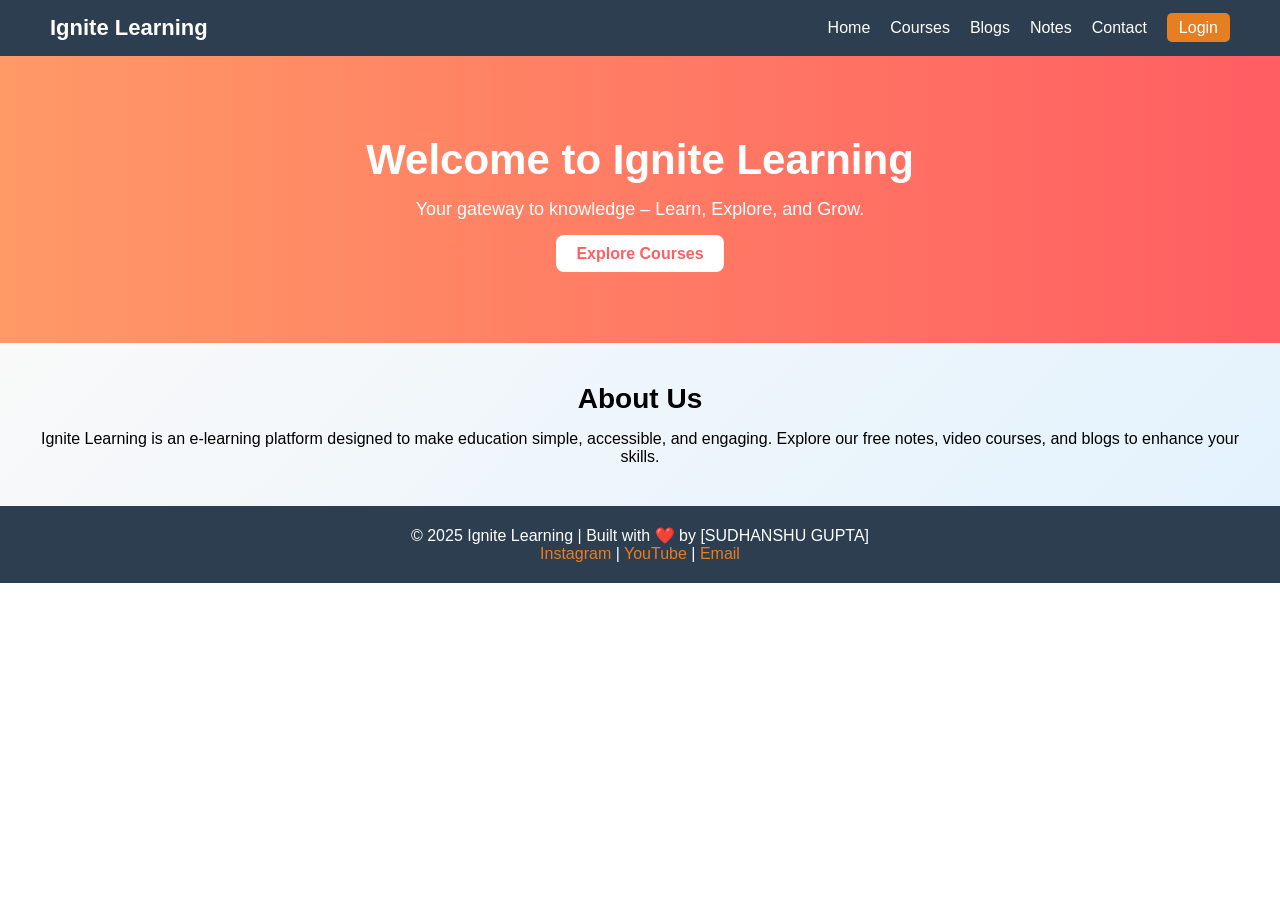
<file: frontend/index.html>
<!DOCTYPE html>
<html lang="en">
<head>
    <meta charset="UTF-8">
    <meta name="viewport" content="width=device-width, initial-scale=1.0">
    <title>Ignite Learning - Home</title>
    <link rel="stylesheet" href="css/style.css">
</head>
<body>
    <!-- Navbar -->
    <header>
        <nav class="navbar">
            <div class="logo">Ignite Learning</div>
            <ul class="nav-links">
                <li><a href="index.html">Home</a></li>
                <li><a href="courses.html">Courses</a></li>
                <li><a href="blogs.html">Blogs</a></li>
                <li><a href="notes.html">Notes</a></li>
                <li><a href="contact.html">Contact</a></li>
                <li><a href="login.html" class="btn">Login</a></li>
            </ul>
        </nav>
    </header>

    <!-- Hero Section -->
    <section class="hero">
        <h1>Welcome to Ignite Learning</h1>
        <p>Your gateway to knowledge – Learn, Explore, and Grow.</p>
        <a href="courses.html" class="btn">Explore Courses</a>
    </section>

    <!-- About Section -->
    <section class="about">
        <h2>About Us</h2>
        <p>
            Ignite Learning is an e-learning platform designed to make education simple, accessible, and engaging. 
            Explore our free notes, video courses, and blogs to enhance your skills.
        </p>
    </section>

    <!-- Footer -->
    <footer>
        <p>© 2025 Ignite Learning | Built with ❤️ by [SUDHANSHU GUPTA]</p>
        <p>
            <a href="https://www.instagram.com/sagar_gupta_1926" target="_blank">Instagram</a> |
            <a href="https://youtube.com/@read.sparks?si=_O6nkeW5YtAf-WVI" target="_blank">YouTube</a> |
            <a href="sudhanshugupta492@gmail.com">Email</a>
        </p>
    </footer>

    <script src="js/script.js"></script>
</body>
</html>
</file>
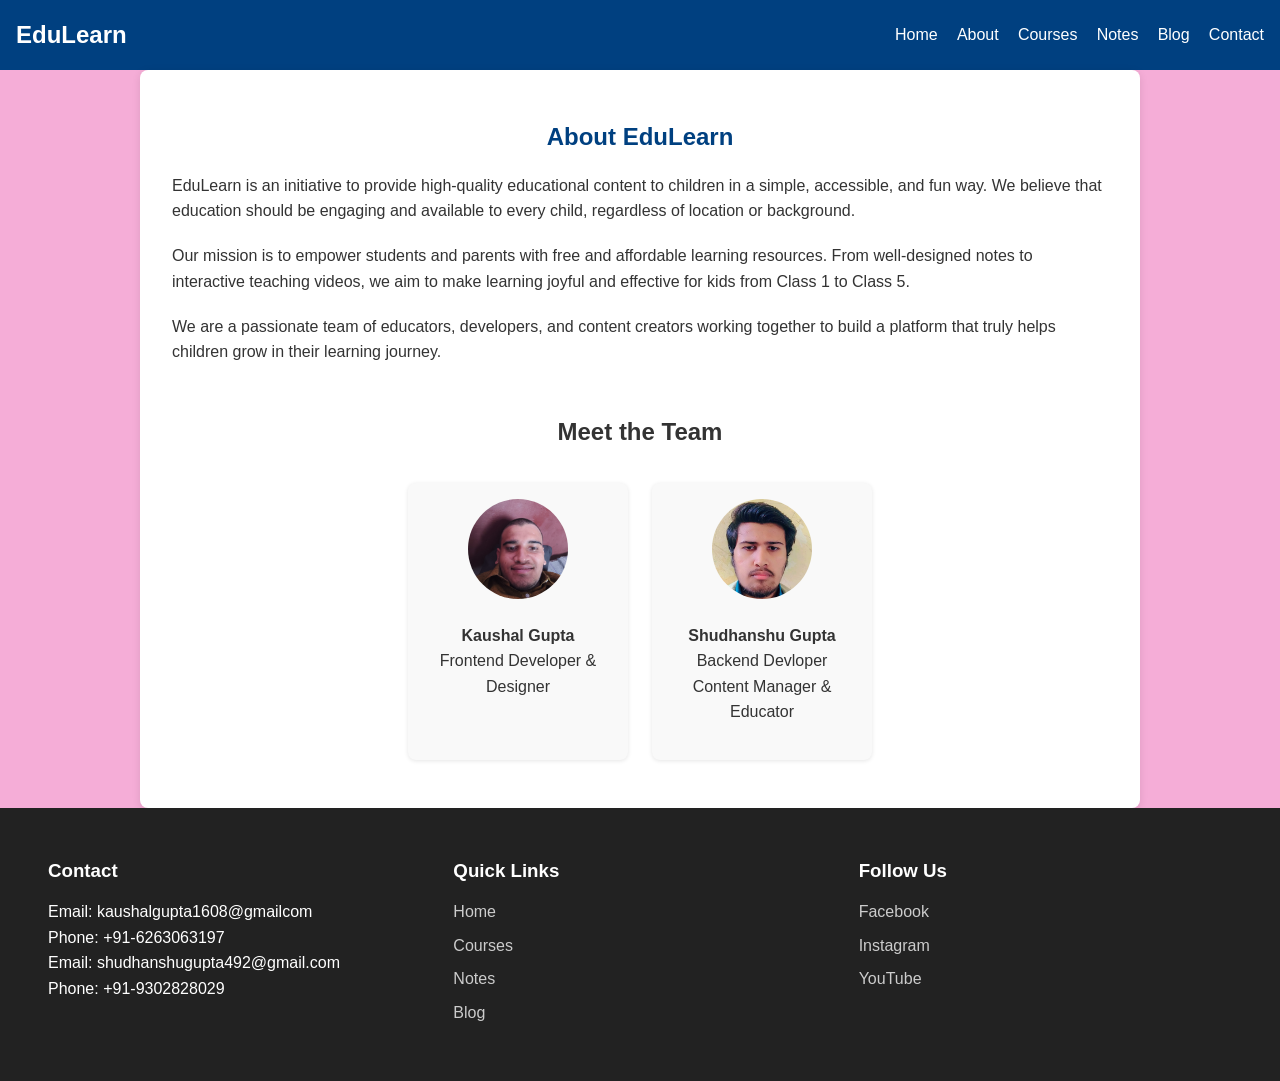
<file: frontend/about.html>
<!DOCTYPE html>
<html lang="en">

<head>
  <meta charset="UTF-8">
  <meta name="viewport" content="width=device-width, initial-scale=1.0">
  <title>About Us - EduLearn</title>
  <style>
    * {
      margin: 0;
      padding: 0;
      box-sizing: border-box;
      font-family: Arial, sans-serif;
    }

    body {
      line-height: 1.6;
      color: #333;
      background: #f5add7;
    }

    nav {
      background: #004080;
      color: #fff;
      padding: 1rem;
      display: flex;
      justify-content: space-between;
      align-items: center;
      flex-wrap: wrap;
    }

    .logo {
      font-size: 1.5rem;
      font-weight: bold;
    }

    .nav-links {
      list-style: none;
      display: flex;
      gap: 1.2rem;
    }

    .nav-links a {
      color: #fff;
      text-decoration: none;
    }

    .about-section {
      padding: 3rem 2rem;
      max-width: 1000px;
      margin: auto;
      background: #fff;
      border-radius: 8px;
      box-shadow: 0 2px 8px rgba(0, 0, 0, 0.1);
    }

    .about-section h1 {
      text-align: center;
      margin-bottom: 1rem;
      color: #004080;
    }

    .about-section p {
      margin-bottom: 1.2rem;
    }

    .team-section {
      margin-top: 3rem;
    }

    .team-section h2 {
      text-align: center;
      margin-bottom: 2rem;
    }

    .team-cards {
      display: flex;
      flex-wrap: wrap;
      gap: 1.5rem;
      justify-content: center;
    }

    .team-card {
      background: #f9f9f9;
      border-radius: 8px;
      padding: 1rem;
      width: 220px;
      text-align: center;
      box-shadow: 0 1px 4px rgba(0, 0, 0, 0.1);
    }

    .team-card img {
      width: 100px;
      height: 100px;
      border-radius: 50%;
      object-fit: cover;
      margin-bottom: 1rem;
    }

    footer {
      background: #222;
      color: #fff;
      padding: 2rem;
      display: flex;
      justify-content: space-between;
      flex-wrap: wrap;
    }

    .footer-section {
      flex: 1 1 200px;
      margin: 1rem;
    }

    .footer-section h3 {
      margin-bottom: 0.8rem;
    }

    .footer-section a {
      display: block;
      color: #ccc;
      text-decoration: none;
      margin-bottom: 0.5rem;
    }

    @media (max-width: 600px) {
      .nav-links {
        flex-direction: column;
        gap: 0.5rem;
      }
    }
body.dark-theme {
  background-color: #121212;
  color: #f5f5f5;
}

.dark-theme nav,
.dark-theme footer {
  background-color: #1e1e1e;
}

.dark-theme .nav-links a,
.dark-theme footer a {
  color: #f5f5f5;
}




  </style>


</head>

<body>
  <nav>
    <div class="logo">EduLearn</div>
    <ul class="nav-links">
      <li><a href="index.html">Home</a></li>
      <li><a href="about.html">About</a></li>
      <li><a href="courses.html">Courses</a></li>
      <li><a href="notes.html">Notes</a></li>
      <li><a href="blog.html">Blog</a></li>
      <li><a href="contact.html">Contact</a></li>
    </ul>
  </nav>

  <section class="about-section">
    <h1>About EduLearn</h1>
    <p>EduLearn is an initiative to provide high-quality educational content to children in a simple, accessible, and fun way. We believe that education should be engaging and available to every child, regardless of location or background.</p>

    <p>Our mission is to empower students and parents with free and affordable learning resources. From well-designed notes to interactive teaching videos, we aim to make learning joyful and effective for kids from Class 1 to Class 5.</p>

    <p>We are a passionate team of educators, developers, and content creators working together to build a platform that truly helps children grow in their learning journey.</p>

    <div class="team-section">
      <h2>Meet the Team</h2>
      <div class="team-cards">
        <div class="team-card">
          <img src="kaush.jpg" alt="Team Member 1">
          <h4>Kaushal Gupta</h4>
          <p>Frontend Developer & Designer</p>
        </div>
        <div class="team-card">
          <img src="shudhanshu.jpg" alt="Team Member 2">
          <h4>Shudhanshu Gupta</h4>
          <p> Backend Devloper Content Manager & Educator</p>
        </div>
      </div>
    </div>
  </section>

  <footer>
    <div class="footer-section">
      <h3>Contact</h3>
      <p>Email: kaushalgupta1608@gmailcom</p>
      <p>Phone: +91-6263063197</p>
      <p>Email: shudhanshugupta492@gmail.com</p>
      <p>Phone: +91-9302828029</p>
    </div>
    <div class="footer-section">
      <h3>Quick Links</h3>
      <a href="index.html">Home</a>
      <a href="courses.html">Courses</a>
      <a href="notes.html">Notes</a>
      <a href="blog.html">Blog</a>
    </div>
    <div class="footer-section">
      <h3>Follow Us</h3>
      <a href="#">Facebook</a>
      <a href="#">Instagram</a>
      <a href="#">YouTube</a>
    </div>
  </footer>
</body>
<script>


</script>

</html>
</file>
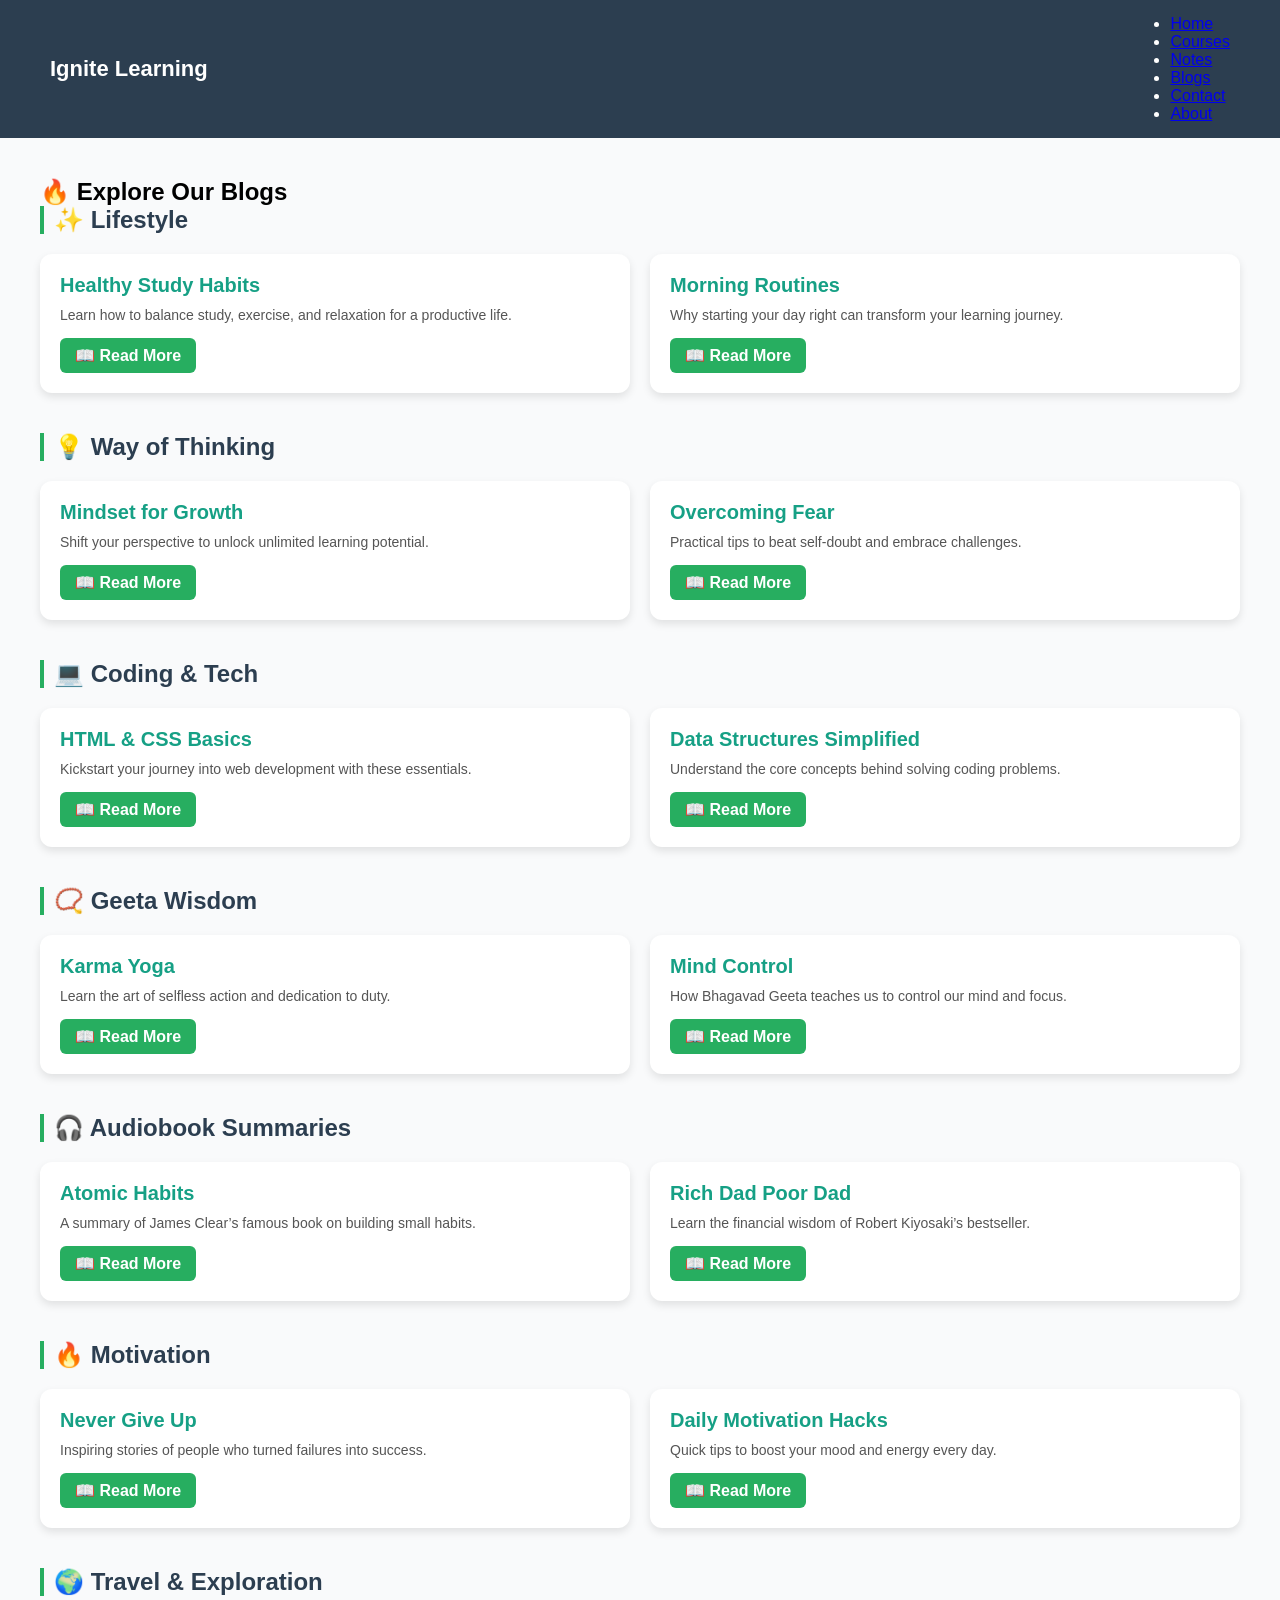
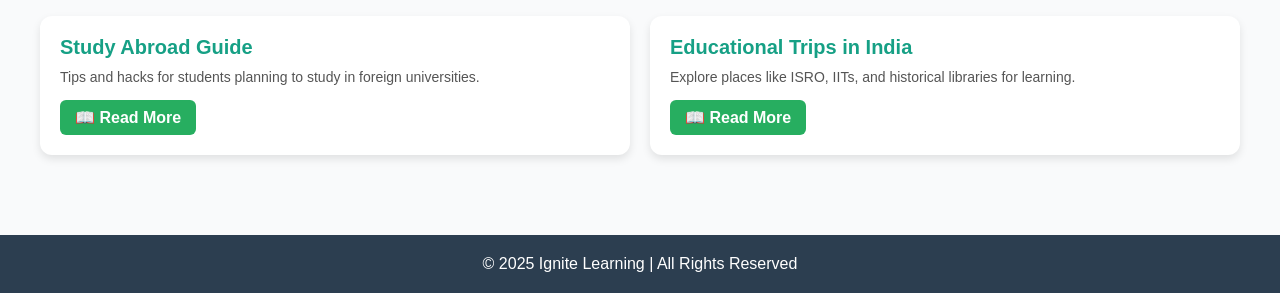
<file: frontend/blogs.html>
<!DOCTYPE html>
<html lang="en">
<head>
  <meta charset="UTF-8">
  <meta name="viewport" content="width=device-width, initial-scale=1.0">
  <title>Blogs | Ignite Learning</title>
  <link rel="stylesheet" href="css/style.css">
</head>
<body>
  <!-- Navbar -->
  <header class="navbar">
    <div class="logo">Ignite Learning</div>
    <nav>
      <ul>
        <li><a href="index.html">Home</a></li>
        <li><a href="courses.html">Courses</a></li>
        <li><a href="notes.html">Notes</a></li>
        <li><a href="blogs.html" class="active">Blogs</a></li>
        <li><a href="contact.html">Contact</a></li>
        <li><a href="about.html">About</a></li>
      </ul>
    </nav>
  </header>

  <!-- Blogs Section -->
  <section class="blogs">
    <h1 class="section-title">🔥 Explore Our Blogs</h1>

    <!-- Lifestyle -->
    <div class="blog-category">
      <h2>✨ Lifestyle</h2>
      <div class="blog-list">
        <div class="blog-card">
          <h3>Healthy Study Habits</h3>
          <p>Learn how to balance study, exercise, and relaxation for a productive life.</p>
          <a href="https://www.coursera.org/in/articles/study-habits" target="_blank" class="btn-green">📖 Read More</a>
        </div>
        <div class="blog-card">
          <h3>Morning Routines</h3>
          <p>Why starting your day right can transform your learning journey.</p>
          <a href="https://www.chriswinfield.com/perfect-morning-routine/" target="_blank" class="btn-green">📖 Read More</a>
        </div>
      </div>
    </div>

    <!-- Way of Thinking -->
    <div class="blog-category">
      <h2>💡 Way of Thinking</h2>
      <div class="blog-list">
        <div class="blog-card">
          <h3>Mindset for Growth</h3>
          <p>Shift your perspective to unlock unlimited learning potential.</p>
          <a href="https://lifenextlevel.com/blog/7-life-changing-steps-in-creating-a-mindset-for-success/" target="_blank" class="btn-green">📖 Read More</a>
        </div>
        <div class="blog-card">
          <h3>Overcoming Fear</h3>
          <p>Practical tips to beat self-doubt and embrace challenges.</p>
          <a href="https://psychcentral.com/health/overcoming-fear" target="_blank" class="btn-green">📖 Read More</a>
        </div>
      </div>
    </div>

    <!-- Coding & Tech -->
    <div class="blog-category">
      <h2>💻 Coding & Tech</h2>
      <div class="blog-list">
        <div class="blog-card">
          <h3>HTML & CSS Basics</h3>
          <p>Kickstart your journey into web development with these essentials.</p>
          <a href="https://www.w3schools.com/html/" target="_blank" class="btn-green">📖 Read More</a>
        </div>
        <div class="blog-card">
          <h3>Data Structures Simplified</h3>
          <p>Understand the core concepts behind solving coding problems.</p>
          <a href="https://www.geeksforgeeks.org/data-structures/" target="_blank" class="btn-green">📖 Read More</a>
        </div>
      </div>
    </div>

    <!-- Geeta Wisdom -->
    <div class="blog-category">
      <h2>📿 Geeta Wisdom</h2>
      <div class="blog-list">
        <div class="blog-card">
          <h3>Karma Yoga</h3>
          <p>Learn the art of selfless action and dedication to duty.</p>
          <a href="https://www.holy-bhagavad-gita.org/chapter/3" target="_blank" class="btn-green">📖 Read More</a>
        </div>
        <div class="blog-card">
          <h3>Mind Control</h3>
          <p>How Bhagavad Geeta teaches us to control our mind and focus.</p>
          <a href="https://www.holy-bhagavad-gita.org/chapter/6" target="_blank" class="btn-green">📖 Read More</a>
        </div>
      </div>
    </div>

    <!-- Audiobooks -->
    <div class="blog-category">
      <h2>🎧 Audiobook Summaries</h2>
      <div class="blog-list">
        <div class="blog-card">
          <h3>Atomic Habits</h3>
          <p>A summary of James Clear’s famous book on building small habits.</p>
          <a href="https://jamesclear.com/atomic-habits" target="_blank" class="btn-green">📖 Read More</a>
        </div>
        <div class="blog-card">
          <h3>Rich Dad Poor Dad</h3>
          <p>Learn the financial wisdom of Robert Kiyosaki’s bestseller.</p>
          <a href="https://www.samuelthomasdavies.com/book-summaries/business/rich-dad-poor-dad/" target="_blank" class="btn-green">📖 Read More</a>
        </div>
      </div>
    </div>

    <!-- Motivation -->
    <div class="blog-category">
      <h2>🔥 Motivation</h2>
      <div class="blog-list">
        <div class="blog-card">
          <h3>Never Give Up</h3>
          <p>Inspiring stories of people who turned failures into success.</p>
          <a href="https://www.success.com/13-inspiring-quotes-about-never-giving-up/" target="_blank" class="btn-green">📖 Read More</a>
        </div>
        <div class="blog-card">
          <h3>Daily Motivation Hacks</h3>
          <p>Quick tips to boost your mood and energy every day.</p>
          <a href="https://www.lifehack.org/articles/productivity/20-simple-ways-increase-motivation-morning.html" target="_blank" class="btn-green">📖 Read More</a>
        </div>
      </div>
    </div>

    <!-- Travel -->
    <div class="blog-category">
      <h2>🌍 Travel & Exploration</h2>
      <div class="blog-list">
        <div class="blog-card">
          <h3>Study Abroad Guide</h3>
          <p>Tips and hacks for students planning to study in foreign universities.</p>
          <a href="https://www.idp.com/global/study-abroad/" target="_blank" class="btn-green">📖 Read More</a>
        </div>
        <div class="blog-card">
          <h3>Educational Trips in India</h3>
          <p>Explore places like ISRO, IITs, and historical libraries for learning.</p>
          <a href="https://www.educationaltravel.org/" target="_blank" class="btn-green">📖 Read More</a>
        </div>
      </div>
    </div>
  </section>

  <!-- Footer -->
  <footer class="footer">
    <p>© 2025 Ignite Learning | All Rights Reserved</p>
  </footer>
</body>
</html>
</file>
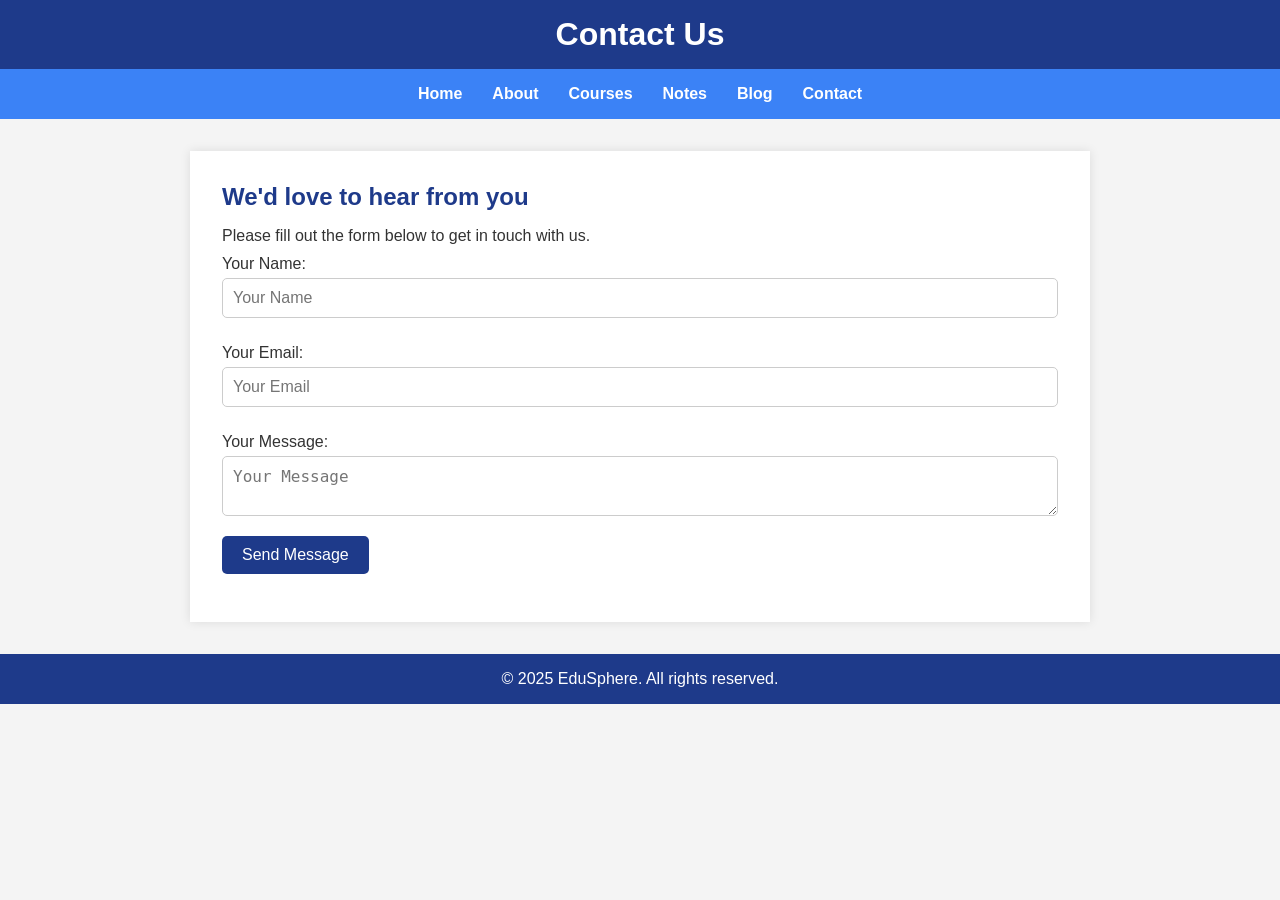
<file: frontend/contact.html>
<!DOCTYPE html>
<html lang="en">
<head>
  <meta charset="UTF-8" />
  <meta name="viewport" content="width=device-width, initial-scale=1.0"/>
  <title>Contact Us - EduSphere</title>
  <style>
    * {
      box-sizing: border-box;
      margin: 0;
      padding: 0;
    }

    body {
      font-family: Arial, sans-serif;
      background-color: #f4f4f4;
      color: #333;
    }

    header {
      background: #1e3a8a;
      color: white;
      padding: 1rem 0;
      text-align: center;
    }

    nav ul {
      display: flex;
      justify-content: center;
      list-style: none;
      background-color: #3b82f6;
      padding: 1rem;
    }

    nav ul li {
      margin: 0 15px;
    }

    nav ul li a {
      color: white;
      text-decoration: none;
      font-weight: bold;
    }

    .container {
      max-width: 900px;
      margin: 2rem auto;
      padding: 2rem;
      background-color: white;
      box-shadow: 0 0 10px rgba(0, 0, 0, 0.1);
    }

    h2 {
      margin-bottom: 1rem;
      color: #1e3a8a;
    }

    form label {
      display: block;
      margin: 10px 0 5px;
    }

    form input,
    form textarea {
      width: 100%;
      padding: 10px;
      margin-bottom: 1rem;
      border: 1px solid #ccc;
      border-radius: 5px;
      font-size: 1rem;
    }

    form button {
      padding: 10px 20px;
      background-color: #1e3a8a;
      color: white;
      border: none;
      border-radius: 5px;
      cursor: pointer;
      font-size: 1rem;
    }

    form button:hover {
      background-color: #3749ab;
    }

    #responseMsg {
      margin-top: 1rem;
      font-weight: bold;
    }

    #responseMsg.success {
      color: green;
    }

    #responseMsg.error {
      color: red;
    }

    footer {
      background-color: #1e3a8a;
      color: white;
      text-align: center;
      padding: 1rem;
      margin-top: 2rem;
    }

    @media (max-width: 600px) {
      nav ul {
        flex-direction: column;
        padding: 0;
      }

      nav ul li {
        margin: 10px 0;
      }

      .container {
        padding: 1rem;
      }
    }
  </style>
</head>
<body>
  <header>
    <h1>Contact Us</h1>
  </header>

  <nav>
    <ul>
      <li><a href="index.html">Home</a></li>
      <li><a href="about.html">About</a></li>
      <li><a href="courses.html">Courses</a></li>
      <li><a href="notes.html">Notes</a></li>
      <li><a href="blog.html">Blog</a></li>
      <li><a href="contact.html">Contact</a></li>
    </ul>
  </nav>

  <div class="container">
    <h2>We'd love to hear from you</h2>
    <p>Please fill out the form below to get in touch with us.</p>

    <form id="contactForm"  action="http://localhost:8080/contact" method="POST">
      <label for="name">Your Name:</label>
      <input type="text" id="name" name="name" placeholder="Your Name" required>

      <label for="email">Your Email:</label>
      <input type="email" id="email" name="email" placeholder="Your Email" required>

      <label for="message">Your Message:</label>
      <textarea id="message" name="message" placeholder="Your Message" required></textarea>

      <button type="submit">Send Message</button>
    </form>

    <p id="responseMsg"></p>
  </div>

  <footer>
    <p>&copy; 2025 EduSphere. All rights reserved.</p>
  </footer>

  <script>
    document.addEventListener("DOMContentLoaded", function () {
      const form = document.getElementById("contactForm");
      const nameInput = document.getElementById("name");
      const emailInput = document.getElementById("email");
      const messageInput = document.getElementById("message");
      const responseMsg = document.getElementById("responseMsg");

      function isValidEmail(email) {
        const pattern = /^[^ ]+@[^ ]+\.[a-z]{2,3}$/;
        return pattern.test(email);
      }

      emailInput.addEventListener("input", () => {
        emailInput.style.borderColor = isValidEmail(emailInput.value) ? "green" : "red";
      });

      form.addEventListener("submit", async function (e) {
        e.preventDefault();

        if (nameInput.value.trim() === "") {
          alert("Please enter your name.");
          nameInput.focus();
          return;
        }

        if (!isValidEmail(emailInput.value)) {
          alert("Please enter a valid email address.");
          emailInput.focus();
          return;
        }

        if (messageInput.value.trim().length < 10) {
          alert("Message should be at least 10 characters.");
          messageInput.focus();
          return;
        }

        const data = {
          name: nameInput.value,
          email: emailInput.value,
          message: messageInput.value
        };

        try {
          const response = await fetch("http://localhost:8080/contact", {
            method: "POST",
            headers: {
              "Content-Type": "application/json"
            },
            body: JSON.stringify(data)
          });

          const result = await response.text();

          responseMsg.textContent = result;
          responseMsg.className = "success";

          form.reset();
          emailInput.style.borderColor = "#ccc";
        } catch (error) {
          responseMsg.textContent = "Something went wrong. Please try again later.";
          responseMsg.className = "error";
          console.error("Error:", error);
        }
      });
    });
  </script>
</body>
</html>
</file>
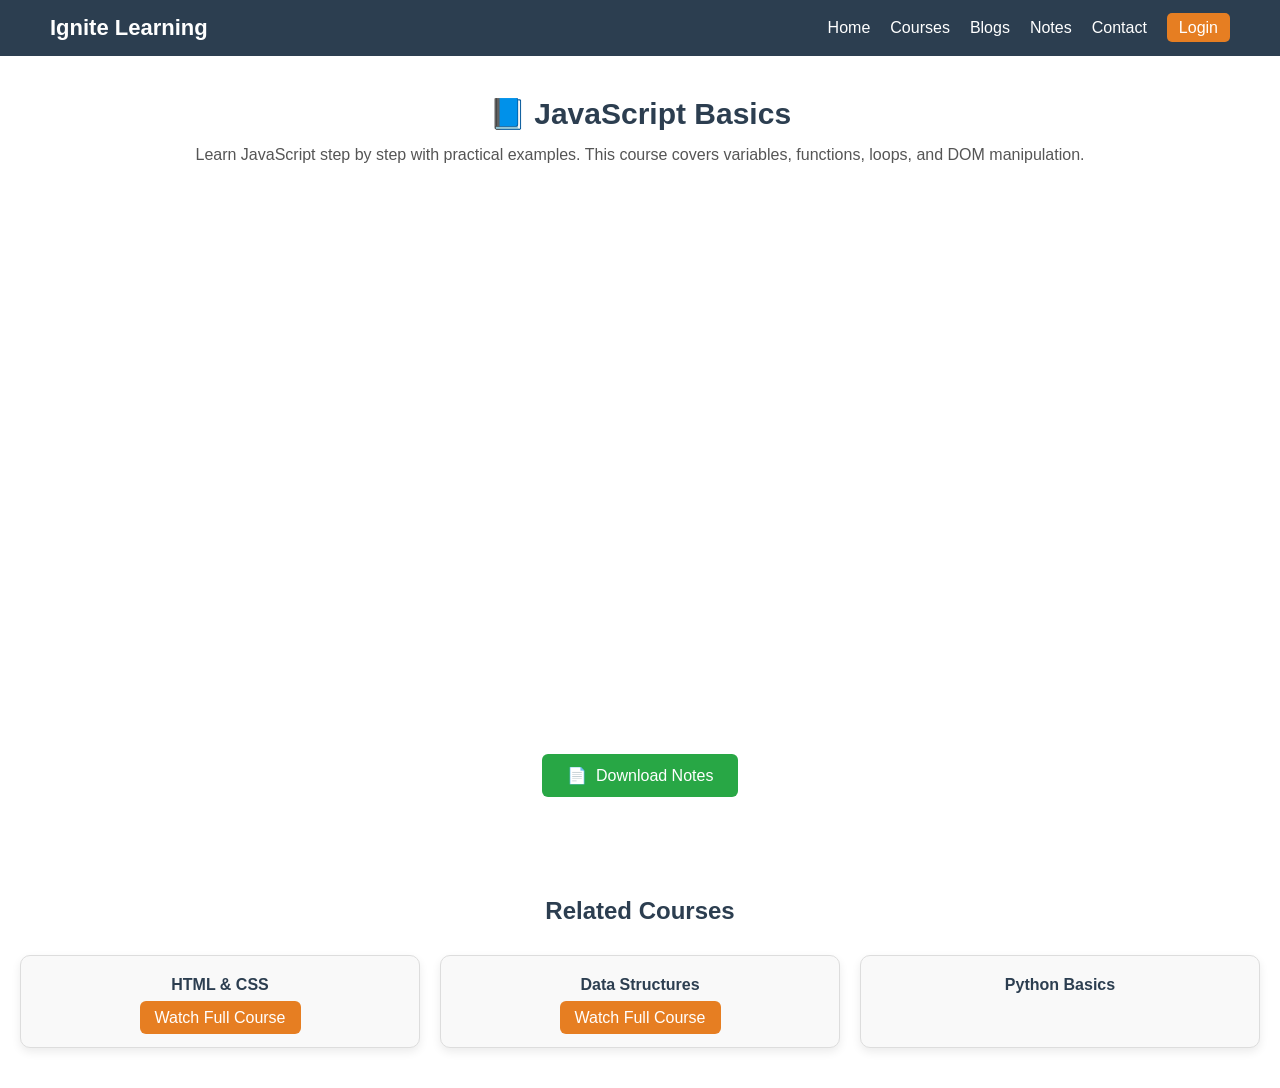
<file: frontend/course-details.html>
<!DOCTYPE html>
<html lang="en">
<head>
  <meta charset="UTF-8">
  <meta name="viewport" content="width=device-width, initial-scale=1.0">
  <title>Course Details | Ignite Learning</title>
  <link rel="stylesheet" href="css/style.css">
  <style>
    /* Course Details Styles */
    .course-details {
      padding: 40px 20px;
      max-width: 1000px;
      margin: auto;
      text-align: center;
    }
    .course-details h2 {
      font-size: 30px;
      margin-bottom: 15px;
      color: #2c3e50;
    }
    .course-details p {
      font-size: 16px;
      margin-bottom: 25px;
      color: #555;
    }

    /* Video Embed */
    .video-container {
      position: relative;
      padding-bottom: 56.25%;
      height: 0;
      overflow: hidden;
      margin-bottom: 25px;
    }
    .video-container iframe {
      position: absolute;
      top:0;
      left:0;
      width:100%;
      height:100%;
      border-radius: 10px;
    }

    /* Notes Button */
    .notes-link .btn {
      display: inline-block;
      background: #28a745;
      color: #fff;
      padding: 12px 25px;
      border-radius: 6px;
      text-decoration: none;
      font-weight: 500;
      transition: 0.3s;
      font-size: 16px;
    }
    .notes-link .btn:hover {
      background: #218838;
    }
    .notes-link .btn::before {
      content: "📄 ";
      margin-right: 5px;
    }

    /* Related Courses */
    .courses {
      padding: 40px 20px;
      text-align: center;
    }
    .courses h3 {
      font-size: 24px;
      margin-bottom: 25px;
      color: #2c3e50;
    }
    .course-grid {
      display: grid;
      grid-template-columns: repeat(auto-fit, minmax(200px, 1fr));
      gap: 20px;
    }
    .course-card {
      border: 1px solid #ddd;
      padding: 20px;
      border-radius: 10px;
      background: #f9f9f9;
      box-shadow: 0 4px 10px rgba(0,0,0,0.08);
      transition: transform 0.2s;
    }
    .course-card:hover {
      transform: scale(1.03);
    }
    .course-card h4 {
      margin-bottom: 15px;
      color: #2c3e50;
    }
    .course-card .btn {
      background: #e67e22;
      color: white;
      padding: 8px 15px;
      border-radius: 6px;
      text-decoration: none;
    }
    .course-card .btn:hover {
      background: #d35400;
    }

    /* Footer */
    footer {
      text-align: center;
      padding: 20px;
      background: #2c3e50;
      color: #fff;
      margin-top: 50px;
    }
  </style>
</head>
<body>

  <!-- Navbar -->
  <header>
    <nav class="navbar">
      <div class="logo">Ignite Learning</div>
      <ul class="nav-links">
        <li><a href="index.html">Home</a></li>
        <li><a href="courses.html">Courses</a></li>
        <li><a href="blogs.html">Blogs</a></li>
        <li><a href="notes.html">Notes</a></li>
        <li><a href="contact.html">Contact</a></li>
        <li><a href="login.html" class="btn">Login</a></li>
      </ul>
    </nav>
  </header>

  <!-- Course Details -->
  <section class="course-details">
    <h2>📘 JavaScript Basics</h2>
    <p>Learn JavaScript step by step with practical examples. This course covers variables, functions, loops, and DOM manipulation.</p>

    <!-- Video -->
    <div class="video-container">
      <iframe src="https://www.youtube.com/embed/W6NZfCO5SIk" 
        title="YouTube video player" frameborder="0" 
        allow="accelerometer; autoplay; clipboard-write; encrypted-media; gyroscope; picture-in-picture" allowfullscreen>
      </iframe>
    </div>

    <!-- Notes Button -->
    <div class="notes-link">
      <a href="https://drive.google.com/" target="_blank" class="btn">Download Notes</a>
    </div>
  </section>

  <!-- Related Courses -->
  <section class="courses">
    <h3>Related Courses</h3>
    <div class="course-grid">
      <div class="course-card">
        <h4>HTML & CSS</h4>
        <a href="course-details.html" class="btn">Watch Full Course</a>
      </div>
      <div class="course-card">
        <h4>Data Structures</h4>
        <a href="course-details.html" class="btn">Watch Full Course</a>
      </div>
      <div class="course-card">
        <h4>Python Basics
</file>
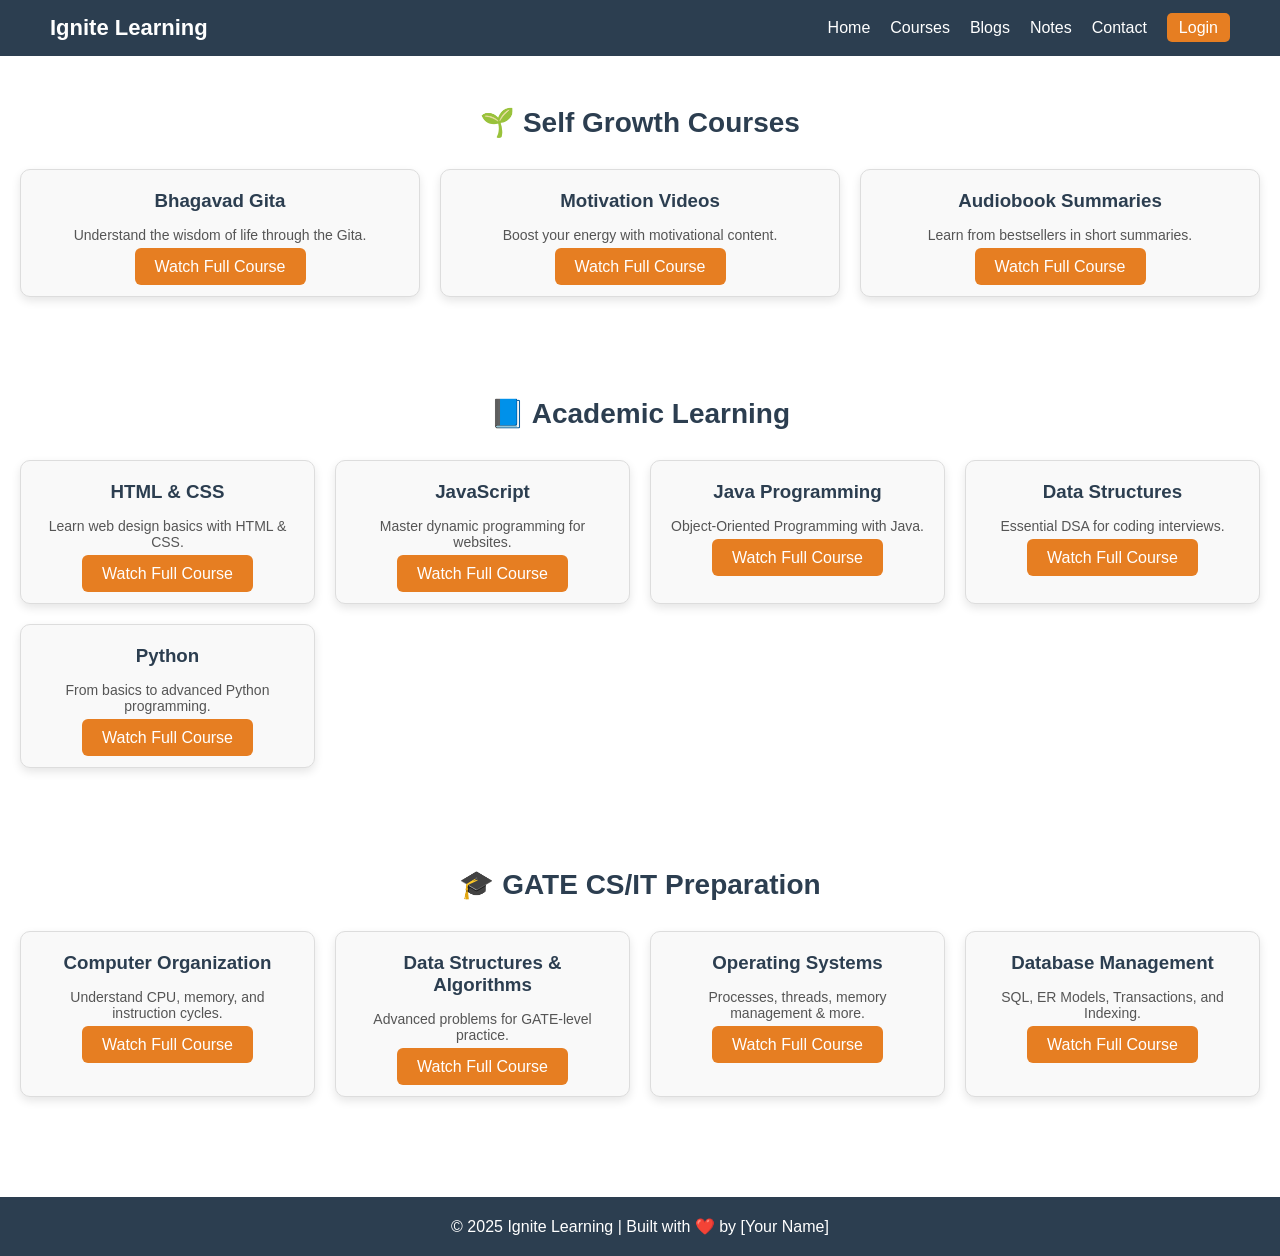
<file: frontend/courses.html>
<!DOCTYPE html>
<html lang="en">
<head>
  <meta charset="UTF-8">
  <meta name="viewport" content="width=device-width, initial-scale=1.0">
  <title>Courses | Ignite Learning</title>
  <link rel="stylesheet" href="css/style.css">
  <style>
    /* Courses Page Styles */
    .courses {
      padding: 50px 20px;
      text-align: center;
    }
    .courses h2 {
      font-size: 28px;
      margin-bottom: 25px;
      color: #2c3e50;
    }
    .course-grid {
      display: grid;
      grid-template-columns: repeat(auto-fit, minmax(250px, 1fr));
      gap: 20px;
      margin-top: 30px;
    }
    .course-card {
      border: 1px solid #ddd;
      padding: 20px;
      border-radius: 10px;
      background: #f9f9f9;
      box-shadow: 0 4px 10px rgba(0,0,0,0.1);
      transition: transform 0.2s;
    }
    .course-card:hover {
      transform: scale(1.03);
    }
    .course-card h3 {
      margin-bottom: 15px;
      color: #2c3e50;
    }
    .course-card p {
      font-size: 14px;
      margin-bottom: 15px;
      color: #555;
    }
    .course-card .btn {
      background: #e67e22;
      color: white;
      padding: 10px 20px;
      border-radius: 6px;
      text-decoration: none;
      font-weight: 500;
      transition: 0.3s;
    }
    .course-card .btn:hover {
      background: #d35400;
    }

    footer {
      text-align: center;
      padding: 20px;
      background: #2c3e50;
      color: #fff;
      margin-top: 50px;
    }
  </style>
</head>
<body>

  <!-- Navbar -->
  <header>
    <nav class="navbar">
      <div class="logo">Ignite Learning</div>
      <ul class="nav-links">
        <li><a href="index.html">Home</a></li>
        <li><a href="courses.html" class="active">Courses</a></li>
        <li><a href="blogs.html">Blogs</a></li>
        <li><a href="notes.html">Notes</a></li>
        <li><a href="contact.html">Contact</a></li>
        <li><a href="login.html" class="btn">Login</a></li>
      </ul>
    </nav>
  </header>

  <!-- Self Growth Section -->
  <section class="courses">
    <h2>🌱 Self Growth Courses</h2>
    <div class="course-grid">
      <div class="course-card">
        <h3>Bhagavad Gita</h3>
        <p>Understand the wisdom of life through the Gita.</p>
        <a href="https://youtu.be/28sptQICKCk?si=XZwUHo99-nvzJiuK" class="btn">Watch Full Course</a>
      </div>
      <div class="course-card">
        <h3>Motivation Videos</h3>
        <p>Boost your energy with motivational content.</p>
        <a href="https://youtu.be/mX80FkhFvWY?si=aVW93_hkZvSfV9k4" class="btn">Watch Full Course</a>
      </div>
      <div class="course-card">
        <h3>Audiobook Summaries</h3>
        <p>Learn from bestsellers in short summaries.</p>
        <a href="https://youtu.be/y8vpS0o1vvs?si=cBpdyajElExNptLU" class="btn">Watch Full Course</a>
      </div>
    </div>
  </section>

  <!-- Academic Learning Section -->
  <section class="courses">
    <h2>📘 Academic Learning</h2>
    <div class="course-grid">
      <div class="course-card">
        <h3>HTML & CSS</h3>
        <p>Learn web design basics with HTML & CSS.</p>
        <a href="https://youtu.be/HBqWsrqK89U?si=woGL8DDKeGraTmHe" class="btn">Watch Full Course</a>
      </div>
      <div class="course-card">
        <h3>JavaScript</h3>
        <p>Master dynamic programming for websites.</p>
        <a href="https://youtu.be/sscX432bMZo?si=PTw3uwzRvBDBWK4G" class="btn">Watch Full Course</a>
      </div>
      <div class="course-card">
        <h3>Java Programming</h3>
        <p>Object-Oriented Programming with Java.</p>
        <a href="https://youtu.be/32DLasxoOiM?si=zs0cJ0JAX_GTWtSC" class="btn">Watch Full Course</a>
      </div>
      <div class="course-card">
        <h3>Data Structures</h3>
        <p>Essential DSA for coding interviews.</p>
        <a href="https://youtu.be/2o2vX0ZqQ_Y?si=b69HolDtTK-N-qzB" class="btn">Watch Full Course</a>
      </div>
      <div class="course-card">
        <h3>Python</h3>
        <p>From basics to advanced Python programming.</p>
        <a href="https://youtu.be/ERCMXc8x7mc?si=OyWxsZdkRk69Abks" class="btn">Watch Full Course</a>
      </div>
    </div>
  </section>

  <!-- GATE Section -->
  <section class="courses">
    <h2>🎓 GATE CS/IT Preparation</h2>
    <div class="course-grid">
      <div class="course-card">
        <h3>Computer Organization</h3>
        <p>Understand CPU, memory, and instruction cycles.</p>
        <a href="https://youtu.be/nezosHntjPg?si=LxPomvo1YXa4Pzam" class="btn">Watch Full Course</a>
      </div>
      <div class="course-card">
        <h3>Data Structures & Algorithms</h3>
        <p>Advanced problems for GATE-level practice.</p>
        <a href="https://youtu.be/aaHL0KygWqE?si=a_Ff9G5-CJ-HvI53" class="btn">Watch Full Course</a>
      </div>
      <div class="course-card">
        <h3>Operating Systems</h3>
        <p>Processes, threads, memory management & more.</p>
        <a href="https://www.youtube.com/live/86kN-pdxsl0?si=wnyJbiwjBklsqKtX" class="btn">Watch Full Course</a>
      </div>
      <div class="course-card">
        <h3>Database Management</h3>
        <p>SQL, ER Models, Transactions, and Indexing.</p>
        <a href="https://www.youtube.com/live/kTJlj1rI8v8?si=-IzY54HPoZh7-Fl4" class="btn">Watch Full Course</a>
      </div>
    </div>
  </section>

  <!-- Footer -->
  <footer>
    <p>© 2025 Ignite Learning | Built with ❤️ by [Your Name]</p>
  </footer>

</body>
</html>
</file>
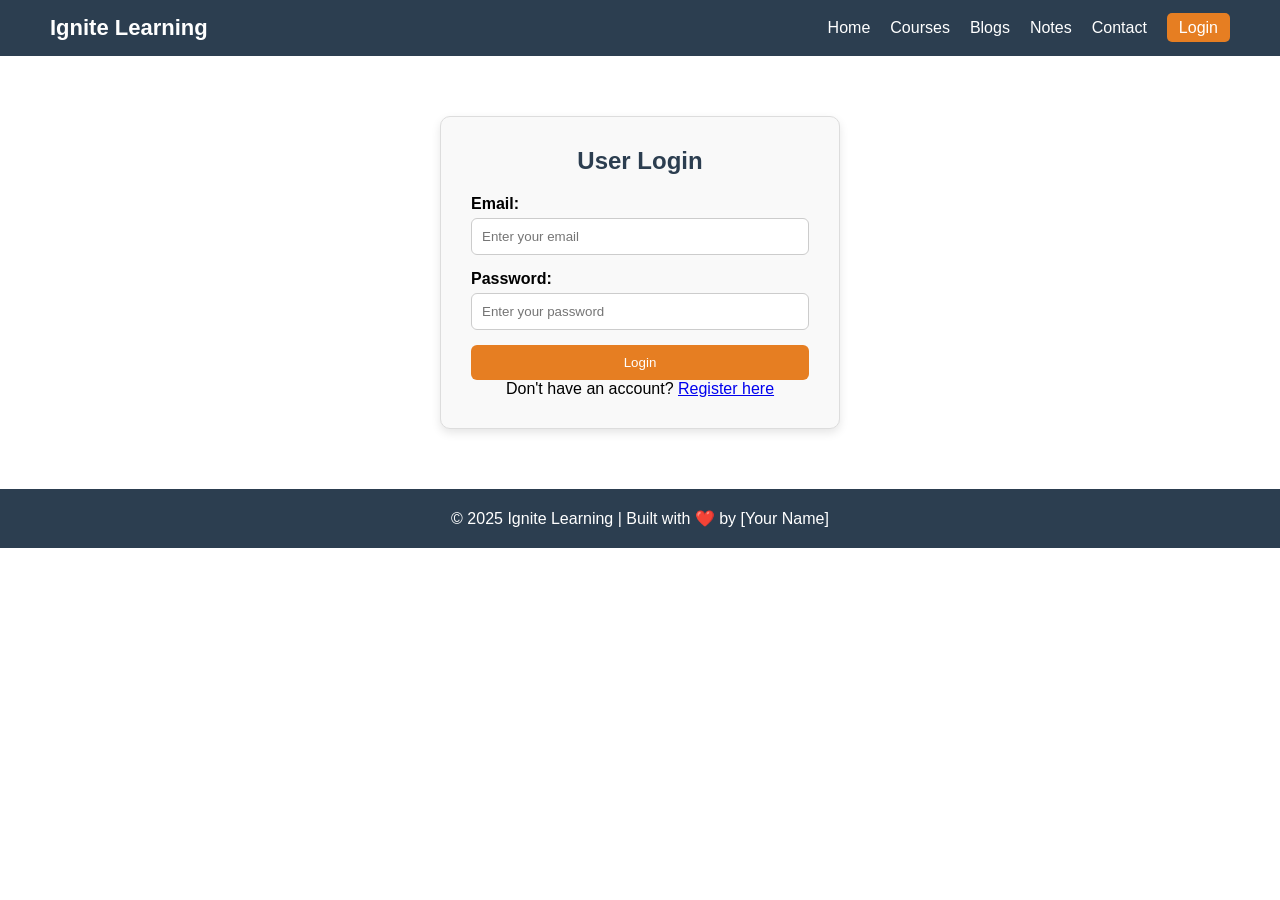
<file: frontend/login.html>
<!DOCTYPE html>
<html lang="en">
<head>
    <meta charset="UTF-8">
    <meta name="viewport" content="width=device-width, initial-scale=1.0">
    <title>Login | Ignite Learning</title>
    <link rel="stylesheet" href="css/style.css">
</head>
<body>
    <!-- Navbar -->
    <header>
        <nav class="navbar">
            <div class="logo">Ignite Learning</div>
            <ul class="nav-links">
                <li><a href="index.html">Home</a></li>
                <li><a href="courses.html">Courses</a></li>
                <li><a href="blogs.html">Blogs</a></li>
                <li><a href="notes.html">Notes</a></li>
                <li><a href="contact.html">Contact</a></li>
                <li><a href="login.html" class="btn">Login</a></li>
            </ul>
        </nav>
    </header>

    <!-- Login Form -->
    <section class="form-container">
        <h2>User Login</h2>
        <form action="#" method="post">
            <div class="form-group">
                <label for="email">Email:</label>
                <input type="email" id="email" placeholder="Enter your email" required>
            </div>
            <div class="form-group">
                <label for="password">Password:</label>
                <input type="password" id="password" placeholder="Enter your password" required>
            </div>
            <button type="submit" class="btn">Login</button>
            <p>Don't have an account? <a href="register.html">Register here</a></p>
        </form>
    </section>

    <!-- Footer -->
    <footer>
        <p>© 2025 Ignite Learning | Built with ❤️ by [Your Name]</p>
    </footer>

    <script src="js/script.js"></script>
</body>
</html>
</file>
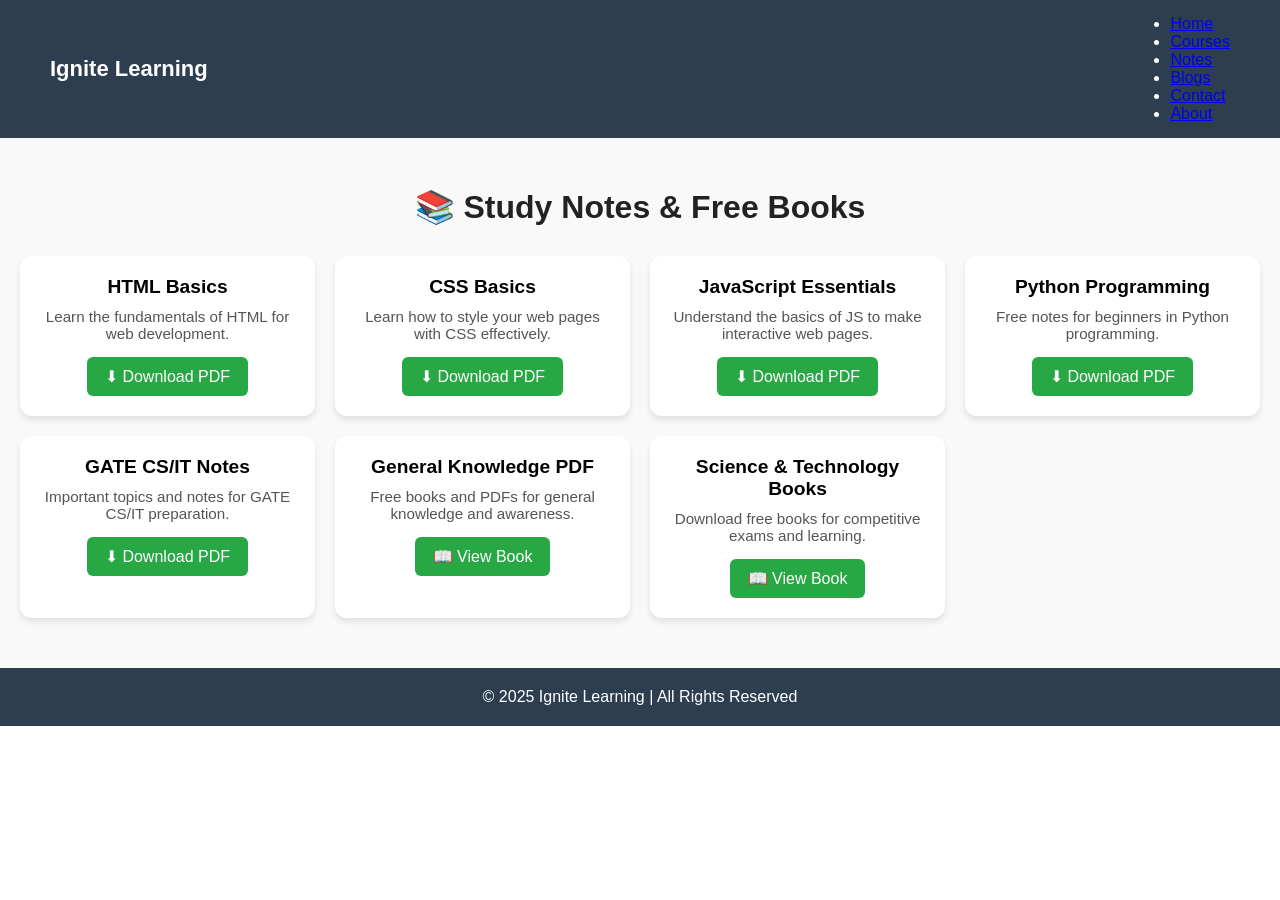
<file: frontend/notes.html>
<!DOCTYPE html>
<html lang="en">
<head>
  <meta charset="UTF-8">
  <meta name="viewport" content="width=device-width, initial-scale=1.0">
  <title>Notes | Ignite Learning</title>
  <link rel="stylesheet" href="css/style.css">
</head>
<body>
  <!-- Navbar -->
  <header class="navbar">
    <div class="logo">Ignite Learning</div>
    <nav>
      <ul>
        <li><a href="index.html">Home</a></li>
        <li><a href="courses.html">Courses</a></li>
        <li><a href="notes.html" class="active">Notes</a></li>
        <li><a href="blogs.html">Blogs</a></li>
        <li><a href="contact.html">Contact</a></li>
        <li><a href="about.html">About</a></li>
      </ul>
    </nav>
  </header>

  <!-- Notes Section -->
  <section class="notes">
    <h1 class="section-title">📚 Study Notes & Free Books</h1>

    <div class="notes-container">

      <!-- Programming Notes -->
      <div class="note-card">
        <h3>HTML Basics</h3>
        <p>Learn the fundamentals of HTML for web development.</p>
        <a href="https://www.africau.edu/images/default/sample.pdf" 
           class="btn-green" target="_blank" aria-label="Download HTML Basics PDF">⬇ Download PDF</a>
      </div>

      <div class="note-card">
        <h3>CSS Basics</h3>
        <p>Learn how to style your web pages with CSS effectively.</p>
        <a href="https://www.orimi.com/pdf-test.pdf" 
           class="btn-green" target="_blank" aria-label="Download CSS Basics PDF">⬇ Download PDF</a>
      </div>

      <div class="note-card">
        <h3>JavaScript Essentials</h3>
        <p>Understand the basics of JS to make interactive web pages.</p>
        <a href="https://www.africau.edu/images/default/sample.pdf" 
           class="btn-green" target="_blank" aria-label="Download JavaScript Essentials PDF">⬇ Download PDF</a>
      </div>

      <!-- Python Notes -->
      <div class="note-card">
        <h3>Python Programming</h3>
        <p>Free notes for beginners in Python programming.</p>
        <a href="https://www.orimi.com/pdf-test.pdf" 
           class="btn-green" target="_blank" aria-label="Download Python Notes PDF">⬇ Download PDF</a>
      </div>

      <!-- GATE CS/IT Notes -->
      <div class="note-card">
        <h3>GATE CS/IT Notes</h3>
        <p>Important topics and notes for GATE CS/IT preparation.</p>
        <a href="https://www.africau.edu/images/default/sample.pdf" 
           class="btn-green" target="_blank" aria-label="Download GATE CS/IT Notes PDF">⬇ Download PDF</a>
      </div>

      <!-- Free General Knowledge Books -->
      <div class="note-card">
        <h3>General Knowledge PDF</h3>
        <p>Free books and PDFs for general knowledge and awareness.</p>
        <a href="https://www.africau.edu/images/default/sample.pdf" 
           target="_blank" rel="noopener" class="btn-green" aria-label="View General Knowledge PDF">📖 View Book</a>
      </div>

      <div class="note-card">
        <h3>Science & Technology Books</h3>
        <p>Download free books for competitive exams and learning.</p>
        <a href="https://www.orimi.com/pdf-test.pdf" 
           target="_blank" rel="noopener" class="btn-green" aria-label="View Science & Technology PDF">📖 View Book</a>
      </div>

    </div>
  </section>

  <!-- Footer -->
  <footer class="footer">
    <p>© 2025 Ignite Learning | All Rights Reserved</p>
  </footer>
</body>
</html>
</file>
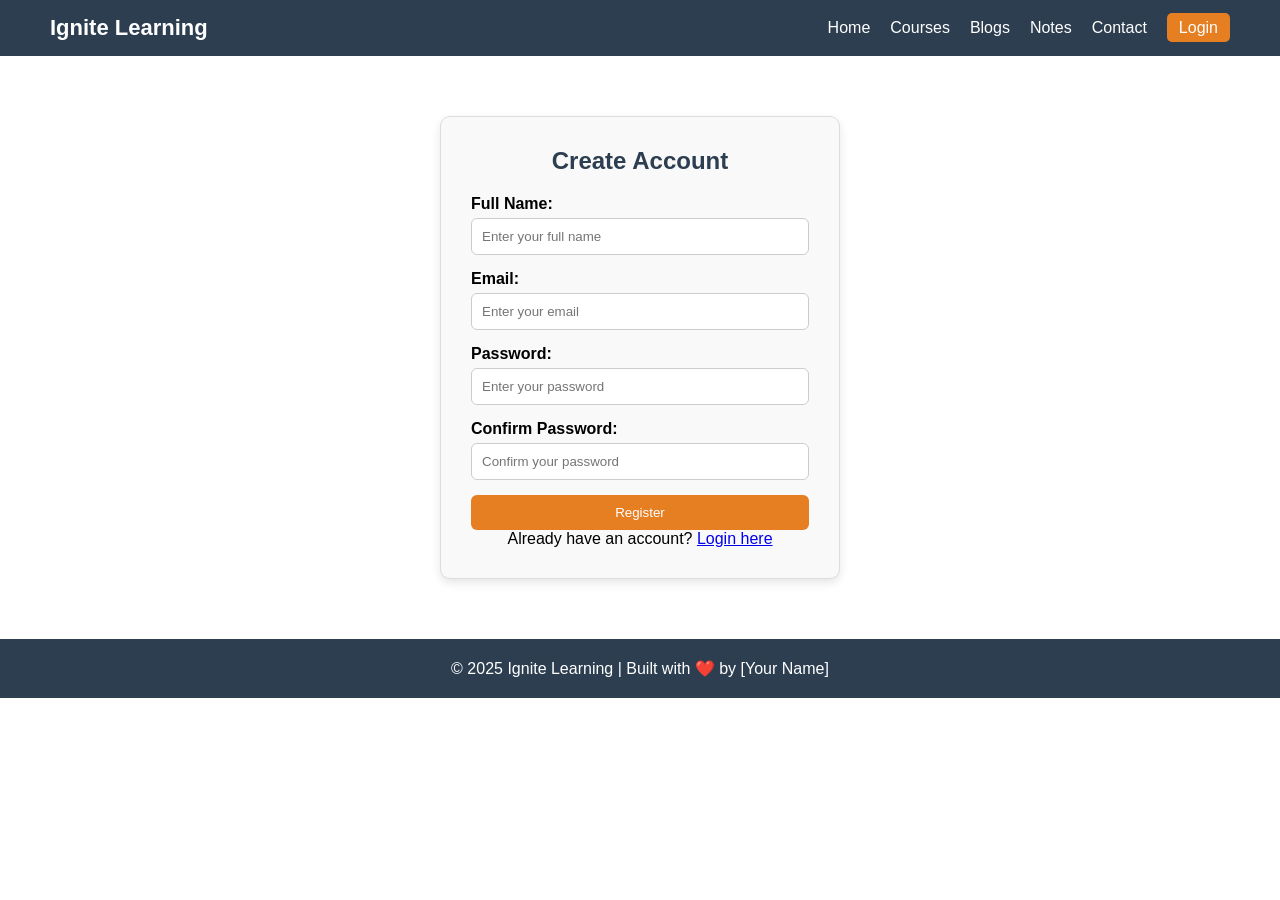
<file: frontend/register.html>
<!DOCTYPE html>
<html lang="en">
<head>
    <meta charset="UTF-8">
    <meta name="viewport" content="width=device-width, initial-scale=1.0">
    <title>Register | Ignite Learning</title>
    <link rel="stylesheet" href="css/style.css">
</head>
<body>
    <!-- Navbar -->
    <header>
        <nav class="navbar">
            <div class="logo">Ignite Learning</div>
            <ul class="nav-links">
                <li><a href="index.html">Home</a></li>
                <li><a href="courses.html">Courses</a></li>
                <li><a href="blogs.html">Blogs</a></li>
                <li><a href="notes.html">Notes</a></li>
                <li><a href="contact.html">Contact</a></li>
                <li><a href="login.html" class="btn">Login</a></li>
            </ul>
        </nav>
    </header>

    <!-- Register Form -->
    <section class="form-container">
        <h2>Create Account</h2>
        <form action="#" method="post">
            <div class="form-group">
                <label for="name">Full Name:</label>
                <input type="text" id="name" placeholder="Enter your full name" required>
            </div>
            <div class="form-group">
                <label for="email">Email:</label>
                <input type="email" id="email" placeholder="Enter your email" required>
            </div>
            <div class="form-group">
                <label for="password">Password:</label>
                <input type="password" id="password" placeholder="Enter your password" required>
            </div>
            <div class="form-group">
                <label for="confirm">Confirm Password:</label>
                <input type="password" id="confirm" placeholder="Confirm your password" required>
            </div>
            <button type="submit" class="btn">Register</button>
            <p>Already have an account? <a href="login.html">Login here</a></p>
        </form>
    </section>

    <!-- Footer -->
    <footer>
        <p>© 2025 Ignite Learning | Built with ❤️ by [Your Name]</p>
    </footer>

    <script src="js/script.js"></script>
</body>
</html>
</file>
<file: frontend/css/style.css>
/* General Reset */
* {
    margin: 0;
    padding: 0;
    box-sizing: border-box;
    font-family: Arial, sans-serif;
}

/* Navbar */
.navbar {
    background: #2c3e50;
    color: white;
    display: flex;
    justify-content: space-between;
    align-items: center;
    padding: 15px 50px;
}
.navbar .logo {
    font-size: 22px;
    font-weight: bold;
}
.navbar .nav-links {
    list-style: none;
    display: flex;
    gap: 20px;
}
.navbar .nav-links a {
    color: white;
    text-decoration: none;
    font-size: 16px;
}
.navbar .btn {
    background: #e67e22;
    padding: 6px 12px;
    border-radius: 5px;
}

/* Hero Section */
.hero {
    background: linear-gradient(to right, #ff9966, #ff5e62);
    color: white;
    text-align: center;
    padding: 80px 20px;
}
.hero h1 {
    font-size: 42px;
    margin-bottom: 15px;
}
.hero p {
    font-size: 18px;
    margin-bottom: 25px;
}
.hero .btn {
    background: white;
    color: #ff5e62;
    padding: 10px 20px;
    border-radius: 8px;
    text-decoration: none;
    font-weight: bold;
}

/* About Section */
.about {
    padding: 50px;
    text-align: center;
}
.about h2 {
    font-size: 28px;
    margin-bottom: 15px;
}

/* Footer */
footer {
    background: #2c3e50;
    color: white;
    text-align: center;
    padding: 20px;
}
footer a {
    color: #e67e22;
    text-decoration: none;
}

/* Form Container */
.form-container {
    max-width: 400px;
    margin: 60px auto;
    padding: 30px;
    border: 1px solid #ddd;
    border-radius: 10px;
    background: #f9f9f9;
    box-shadow: 0 4px 10px rgba(0,0,0,0.1);
    text-align: center;
}
.form-container h2 {
    margin-bottom: 20px;
    color: #2c3e50;
}
.form-group {
    margin-bottom: 15px;
    text-align: left;
}
.form-group label {
    display: block;
    margin-bottom: 5px;
    font-weight: bold;
}
.form-group input {
    width: 100%;
    padding: 10px;
    border-radius: 6px;
    border: 1px solid #ccc;
}
.form-container .btn {
    width: 100%;
    padding: 10px;
    background: #e67e22;
    color: white;
    border: none;
    border-radius: 6px;
    cursor: pointer;
}
.form-container .btn:hover {
    background: #d35400;
}

/* Courses Section */
.courses {
    padding: 50px;
    text-align: center;
}
.courses h2 {
    font-size: 28px;
    margin-bottom: 20px;
}
.course-grid {
    display: grid;
    grid-template-columns: repeat(auto-fit, minmax(250px, 1fr));
    gap: 20px;
    margin-top: 30px;
}
.course-card {
    border: 1px solid #ddd;
    padding: 20px;
    border-radius: 10px;
    background: #f9f9f9;
    box-shadow: 0 4px 10px rgba(0,0,0,0.1);
    transition: transform 0.2s;
}
.course-card:hover {
    transform: scale(1.03);
}
.course-card h3 {
    margin-bottom: 10px;
    color: #2c3e50;
}
.course-card p {
    font-size: 14px;
    margin-bottom: 15px;
}
.course-card .btn {
    background: #e67e22;
    color: white;
    padding: 8px 15px;
    border-radius: 6px;
    text-decoration: none;
}
.course-card .btn:hover {
    background: #d35400;
}

.course-details {
  text-align: center;
  padding: 40px;
}

.video-container {
  margin: 20px auto;
  max-width: 800px;
}

.notes-link {
  margin: 20px 0;
}
.notes-link .btn {
  background: #28a745;
  padding: 10px 20px;
  border-radius: 6px;
  color: #fff;
  text-decoration: none;
}

/* Contact Page */
/* Contact Section */
.contact-section {
  max-width: 900px;
  margin: 50px auto;
  text-align: center;
  padding: 0 20px;
}

.contact-section h1 {
  font-size: 2.2rem;
  color: #0077ff;
  margin-bottom: 10px;
}

.contact-section p {
  color: #555;
  margin-bottom: 30px;
  font-size: 1.1rem;
}

.contact-card {
  background: #f5f9ff;
  padding: 30px;
  border-radius: 12px;
  box-shadow: 0 8px 20px rgba(0,0,0,0.1);
}

.contact-card input,
.contact-card textarea {
  width: 100%;
  padding: 12px 15px;
  margin: 10px 0;
  border-radius: 8px;
  border: 1px solid #ccc;
  font-size: 1rem;
}

.contact-card input:focus,
.contact-card textarea:focus {
  outline: none;
  border-color: #0077ff;
  box-shadow: 0 0 5px rgba(0,119,255,0.3);
}

.btn-send {
  background: #28a745;
  color: white;
  padding: 12px 25px;
  border: none;
  border-radius: 8px;
  font-size: 1rem;
  cursor: pointer;
  transition: transform 0.3s, background 0.3s;
}

.btn-send:hover {
  background: #218838;
  transform: scale(1.05);
}

#formMessage {
  margin-top: 15px;
  font-weight: 500;
}


/* Notes Page */
.notes {
  padding: 50px 20px;
  text-align: center;
  background: #f9f9f9;
}

.notes .section-title {
  font-size: 2rem;
  margin-bottom: 30px;
  color: #222;
}

.notes-container {
  display: grid;
  grid-template-columns: repeat(auto-fit, minmax(250px, 1fr));
  gap: 20px;
}

.note-card {
  background: #fff;
  padding: 20px;
  border-radius: 12px;
  box-shadow: 0 4px 6px rgba(0,0,0,0.1);
  transition: transform 0.3s ease, box-shadow 0.3s ease;
}

.note-card:hover {
  transform: translateY(-5px);
  box-shadow: 0 6px 12px rgba(0,0,0,0.2);
}

.note-card h3 {
  font-size: 1.2rem;
  margin-bottom: 10px;
}

.note-card p {
  font-size: 0.95rem;
  margin-bottom: 15px;
  color: #555;
}

.btn-green {
  display: inline-block;
  padding: 10px 18px;
  background: #28a745;
  color: #fff;
  text-decoration: none;
  border-radius: 6px;
  transition: background 0.3s ease;
}

.btn-green:hover {
  background: #218838;
}

/* Blogs Section */
.blogs {
  padding: 40px;
  background: #f9fafb;
}

.blog-category {
  margin-bottom: 40px;
}

.blog-category h2 {
  font-size: 24px;
  margin-bottom: 20px;
  color: #2c3e50;
  border-left: 4px solid #27ae60;
  padding-left: 10px;
}

.blog-list {
  display: grid;
  grid-template-columns: repeat(auto-fit, minmax(280px, 1fr));
  gap: 20px;
}

.blog-card {
  background: #fff;
  padding: 20px;
  border-radius: 12px;
  box-shadow: 0 4px 8px rgba(0,0,0,0.1);
  transition: transform 0.2s ease;
}

.blog-card:hover {
  transform: translateY(-5px);
}

.blog-card h3 {
  margin-bottom: 10px;
  font-size: 20px;
  color: #16a085;
}

.blog-card p {
  font-size: 14px;
  margin-bottom: 15px;
  color: #555;
}

.blog-card .btn-green {
  display: inline-block;
  padding: 8px 15px;
  background: #27ae60;
  color: #fff;
  border-radius: 6px;
  text-decoration: none;
  font-weight: bold;
  transition: background 0.3s ease;
}

.blog-card .btn-green:hover {
  background: #219150;
}




/* About Page */
.about {
  padding: 40px;
  background: linear-gradient(135deg, #f9f9f9, #e3f2fd);
  text-align: center;
}

.mission {
  max-width: 800px;
  margin: 0 auto;
  font-size: 1.1rem;
  line-height: 1.6;
  color: #444;
  margin-bottom: 40px;
}

/* Developers Section */
.team {
  padding: 40px;
  background: #fff;
}

.team-container {
  display: flex;
  flex-wrap: wrap;
  justify-content: center;
  gap: 20px;
}

.dev-card {
  background: #fdfdfd;
  padding: 20px;
  border-radius: 16px;
  box-shadow: 0 6px 12px rgba(0,0,0,0.1);
  text-align: center;
  max-width: 320px;
  transition: transform 0.3s;
}

.dev-card:hover {
  transform: translateY(-5px);
}

.dev-photo {
  width: 120px;
  height: 120px;
  border-radius: 50%;
  margin-bottom: 15px;
  object-fit: cover;
}

.dev-card h3 {
  font-size: 1.5rem;
  margin-bottom: 8px;
  color: #2c3e50;
}

.dev-card .role {
  font-style: italic;
  color: #1a73e8;
  margin-bottom: 12px;
}

.dev-card .intro {
  font-size: 0.95rem;
  color: #555;
  margin-bottom: 15px;
}

.dev-card p {
  margin: 5px 0;
}

.dev-card .social-links a {
  margin: 0 8px;
  text-decoration: none;
  color: #1a73e8;
  font-weight: bold;
}

.dev-card .social-links a:hover {
  color: #0c47a1;
}
</file>
